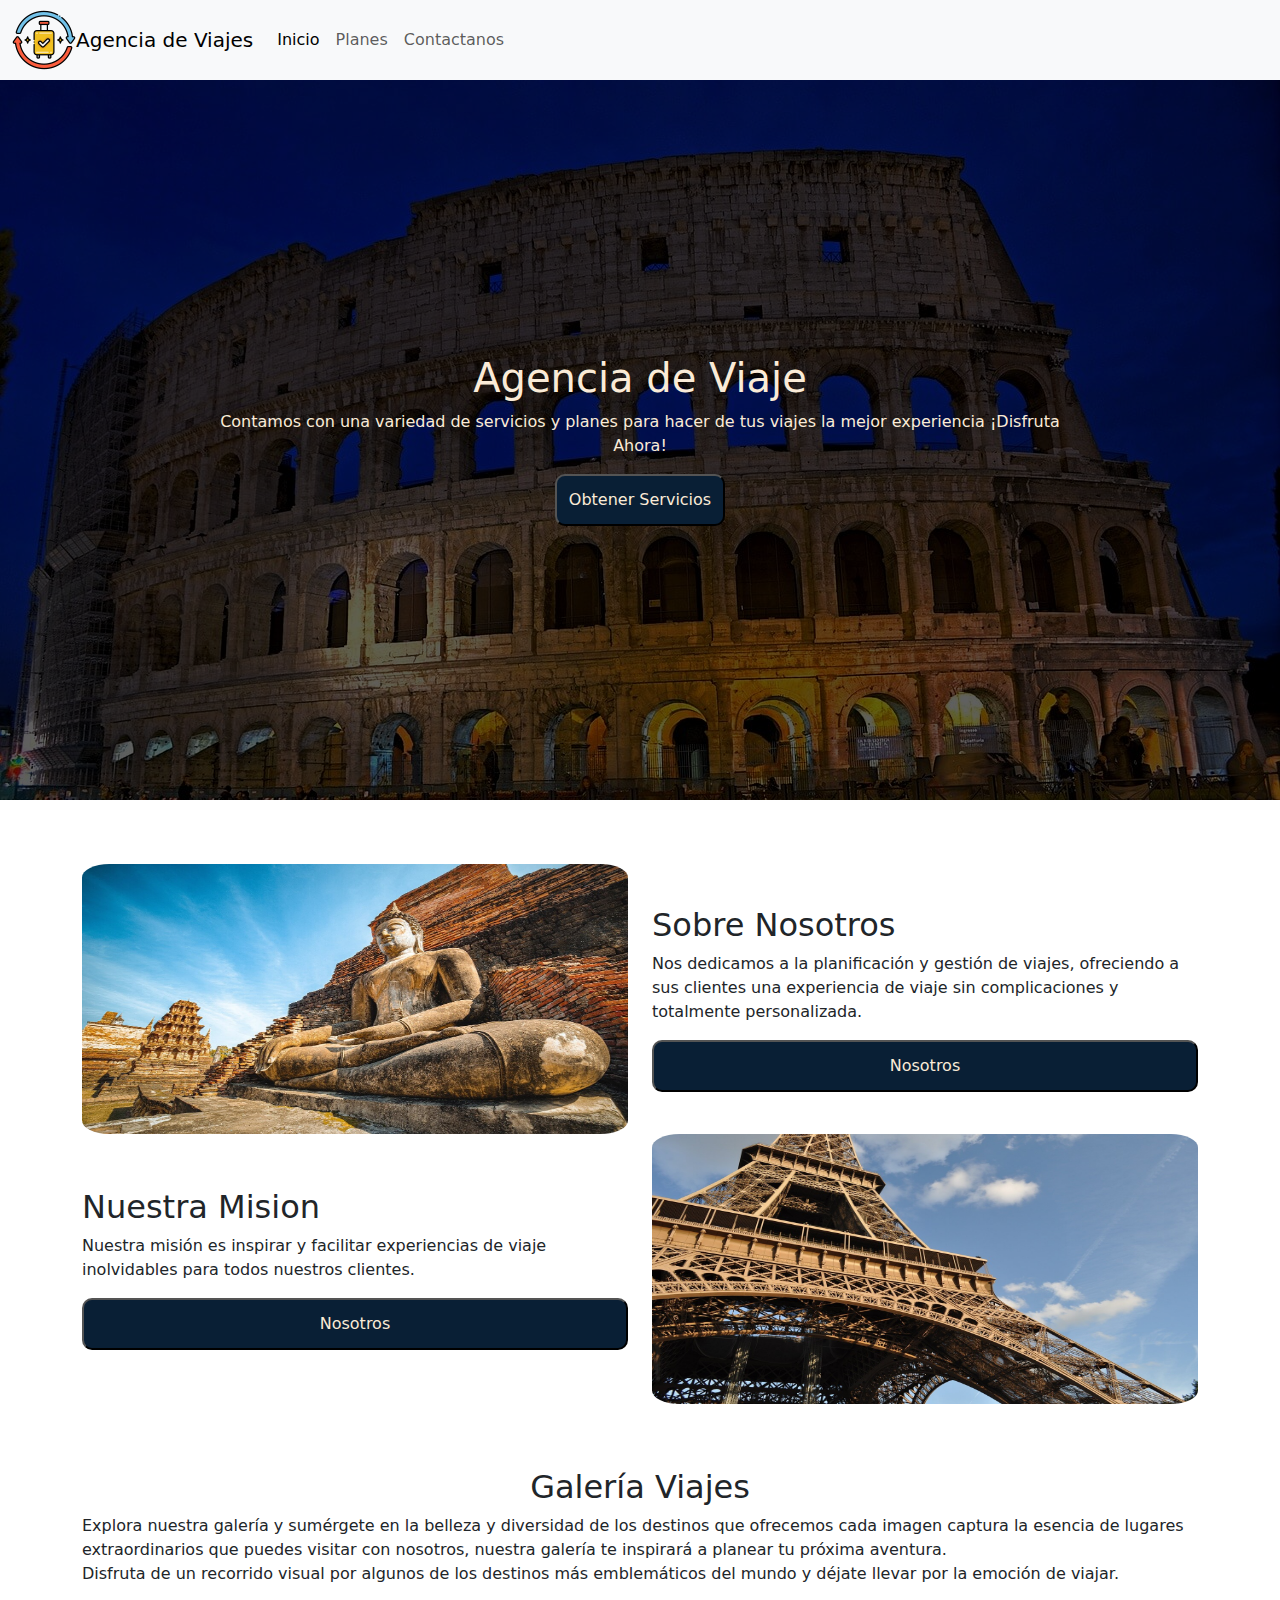
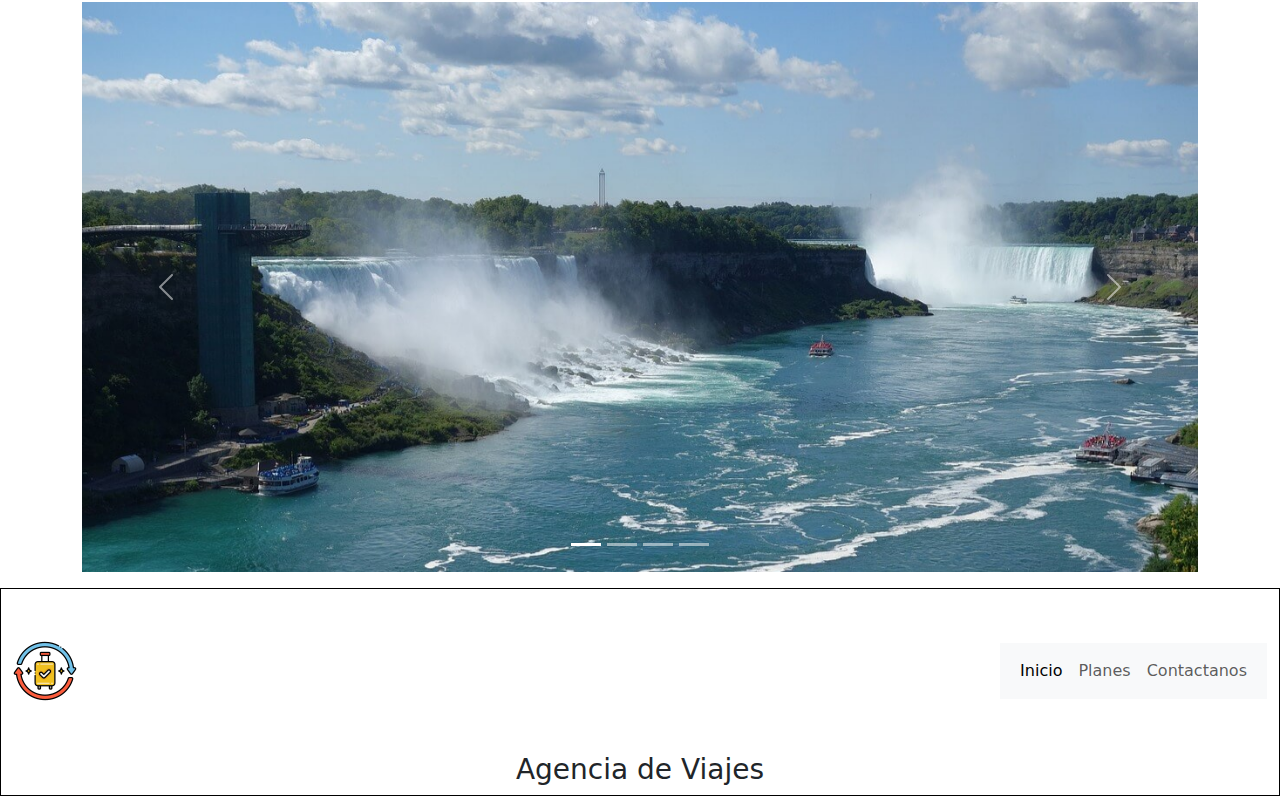
<file: index.html>
<!DOCTYPE html>
<html lang="en">
<head>
    <meta charset="UTF-8">
    <meta name="viewport" content="width=device-width, initial-scale=1.0">
    <title>Tu mejor experiencia de viaje en Agencia de Viaje</title>
    <meta name="description" content="Agencia de Viajes ofrece servicios y planes personalizados. ofrecemos a nuestros clientes una experiencia de viaje sin complicaciones y totalmente personalizada">
    <link rel="stylesheet" href="css/style-index.css">
    <link rel="shortcut icon" href="img/favicon.png" type="image/x-icon">
    <link href="https://cdn.jsdelivr.net/npm/bootstrap@5.3.3/dist/css/bootstrap.min.css" rel="stylesheet" integrity="sha384-QWTKZyjpPEjISv5WaRU9OFeRpok6YctnYmDr5pNlyT2bRjXh0JMhjY6hW+ALEwIH" crossorigin="anonymous">
</head>
<body>
    <header>
        <nav class="navbar navbar-expand-lg bg-body-tertiary">
            <div class="container-fluid">
                <img src="[data-uri]">
              <a class="navbar-brand" href="index.html">Agencia de Viajes</a>
              <button class="navbar-toggler" type="button" data-bs-toggle="collapse" data-bs-target="#navbarNavAltMarkup" aria-controls="navbarNavAltMarkup" aria-expanded="false" aria-label="Toggle navigation">
                <span class="navbar-toggler-icon"></span>
              </button>
              <div class="collapse navbar-collapse" id="navbarNavAltMarkup">
                <div class="navbar-nav">
                  <a class="nav-link active" aria-current="page" href="index.html">Inicio</a>
                  <a class="nav-link" href="planes.html">Planes</a>
                  <a class="nav-link" href="contactanos.html">Contactanos</a>
                </div>
              </div>
            </div>
          </nav>
        <div id="contenedor">
            <img src="img/colisseo-roma.jpg" alt="colisseo roma" id="banner">
            <div class="overlay"></div>
            <div class="contenido">
                <h1>Agencia de Viaje</h1>
                <p>Contamos con una variedad de servicios y planes para hacer de tus viajes la mejor experiencia ¡Disfruta Ahora!</p>
                <input type="submit" value="Obtener Servicios" class="botones">
            </div>
        </div>

    </header>
    <main>
      <div class="container">
        <div class="row justify-content-center">
          <div class="col">
            <img src="img/buda-tailandia.jpg" alt="" class="nosotros">
          </div>
          <div class="col tarjetaNosotros">
            <h2 id="nosotros">Sobre Nosotros</h2>
            <p>Nos dedicamos a la planificación y gestión de viajes, ofreciendo a sus clientes una experiencia de viaje sin complicaciones y totalmente personalizada.</p>
            <input type="submit" value="Nosotros" class="botones">
          </div>
         
        </div>
        <div class="row justify-content-center">
          <div class="col tarjetaNosotros">
            <h2>Nuestra Mision</h2>
            <p>Nuestra misión es inspirar y facilitar experiencias de viaje inolvidables para todos nuestros clientes.</p>
            <input type="submit" value="Nosotros" class="botones">
          </div>
          <div class="col">
            <img src="img/torre-eiffel-francia.jpg" alt="" class="nosotros">
          </div>
         
        </div>
      </div>
      <div class="container">
        <h2 id="galeria" class="text-center">Galería Viajes</h2>
        <p>Explora nuestra galería y sumérgete en la belleza y diversidad de los destinos que ofrecemos cada imagen captura la esencia de lugares extraordinarios que puedes visitar con nosotros, nuestra galería te inspirará a planear tu próxima aventura. <br>
           Disfruta de un recorrido visual por algunos de los destinos más emblemáticos del mundo y déjate llevar por la emoción de viajar.</p>
        <div id="carouselExampleIndicators" class="carousel slide">
          <div class="carousel-indicators">
            <button type="button" data-bs-target="#carouselExampleIndicators" data-bs-slide-to="0" class="active" aria-current="true" aria-label="Slide 1"></button>
            <button type="button" data-bs-target="#carouselExampleIndicators" data-bs-slide-to="1" aria-label="Slide 2"></button>
            <button type="button" data-bs-target="#carouselExampleIndicators" data-bs-slide-to="2" aria-label="Slide 3"></button>
            <button type="button" data-bs-target="#carouselExampleIndicators" data-bs-slide-to="3" aria-label="Slide 4"></button>
          </div>
          <div class="carousel-inner">
            <div class="carousel-item active imagenGaleria">
              <img src="img/cataratas-niagara.jpg" class="d-block w-100" alt="cataratas niagara">
            </div>
            <div class="carousel-item imagenGaleria">
              <img src="img/gran-cañon.jpg" class="d-block w-100" alt="gran cañon">
            </div>
            <div class="carousel-item imagenGaleria">
              <img src="img/muralla-china.jpg" class="d-block w-100" alt="muralla china">
            </div>
            <div class="carousel-item imagenGaleria">
              <img src="img/torre-eiffel-francia.jpg" class="d-block w-100" alt="torre eiffel">
            </div>
          </div>
          <button class="carousel-control-prev" type="button" data-bs-target="#carouselExampleIndicators" data-bs-slide="prev">
            <span class="carousel-control-prev-icon" aria-hidden="true"></span>
            <span class="visually-hidden">Previous</span>
          </button>
          <button class="carousel-control-next" type="button" data-bs-target="#carouselExampleIndicators" data-bs-slide="next">
            <span class="carousel-control-next-icon" aria-hidden="true"></span>
            <span class="visually-hidden">Next</span>
          </button>
        </div>
      </div>
    </main>
    <footer class="container-fluid mt-3">
      <div class="pie"> 
        <img src="[data-uri]">
      <nav class="navbar navbar-expand-lg bg-body-tertiary">
          <div class="container-fluid">
            <div id="navbarSupportedContent1">
              <ul class="navbar-nav me-auto mb-2 mb-lg-0">
                <a class="nav-link active" aria-current="page" href="index.html">Inicio</a>
                <a class="nav-link" href="planes.html">Planes</a>
                <a class="nav-link" href="contactanos.html">Contactanos</a>
                
              </ul>
            </div>
          </div>
        </nav>
        </div>
      <h3 class="text-center">Agencia de Viajes</h3>
  </footer>

    <script src="https://cdn.jsdelivr.net/npm/bootstrap@5.3.3/dist/js/bootstrap.bundle.min.js" integrity="sha384-YvpcrYf0tY3lHB60NNkmXc5s9fDVZLESaAA55NDzOxhy9GkcIdslK1eN7N6jIeHz" crossorigin="anonymous"></script>
</body>
</html>
</file>
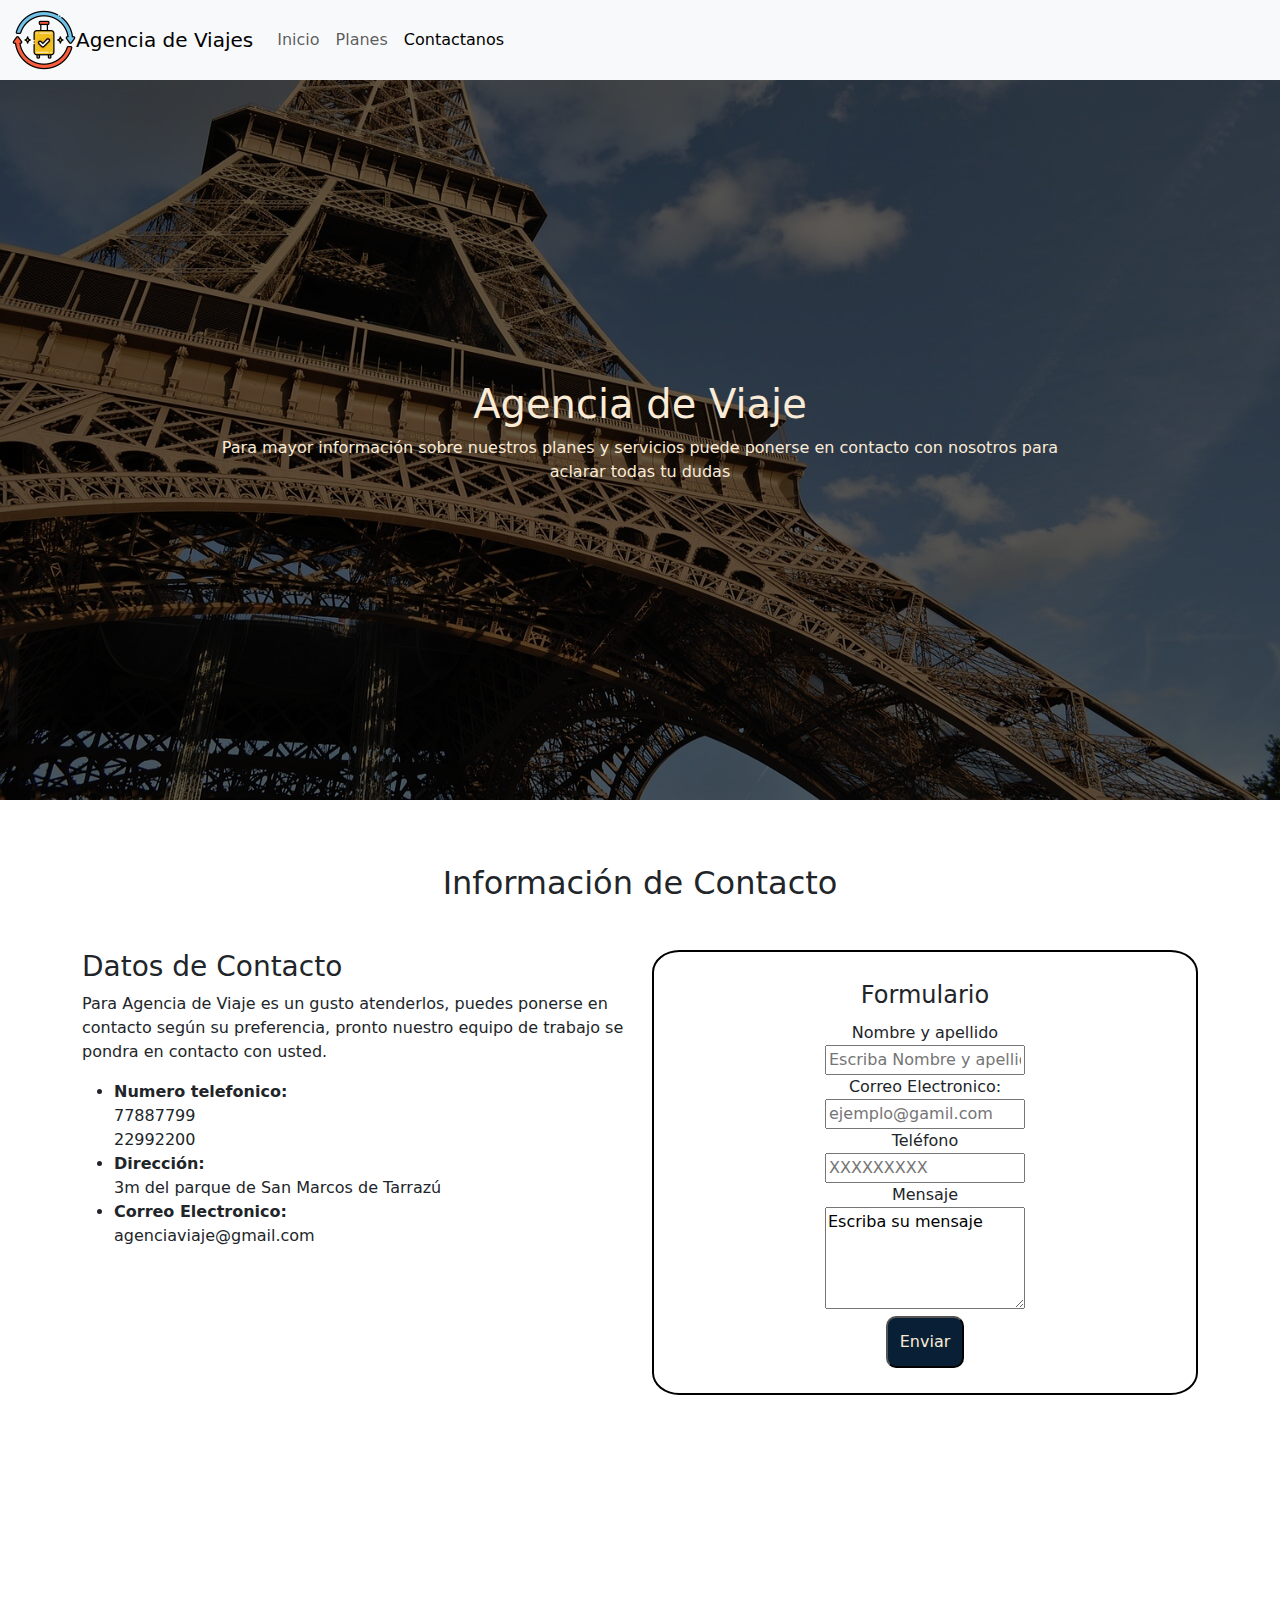
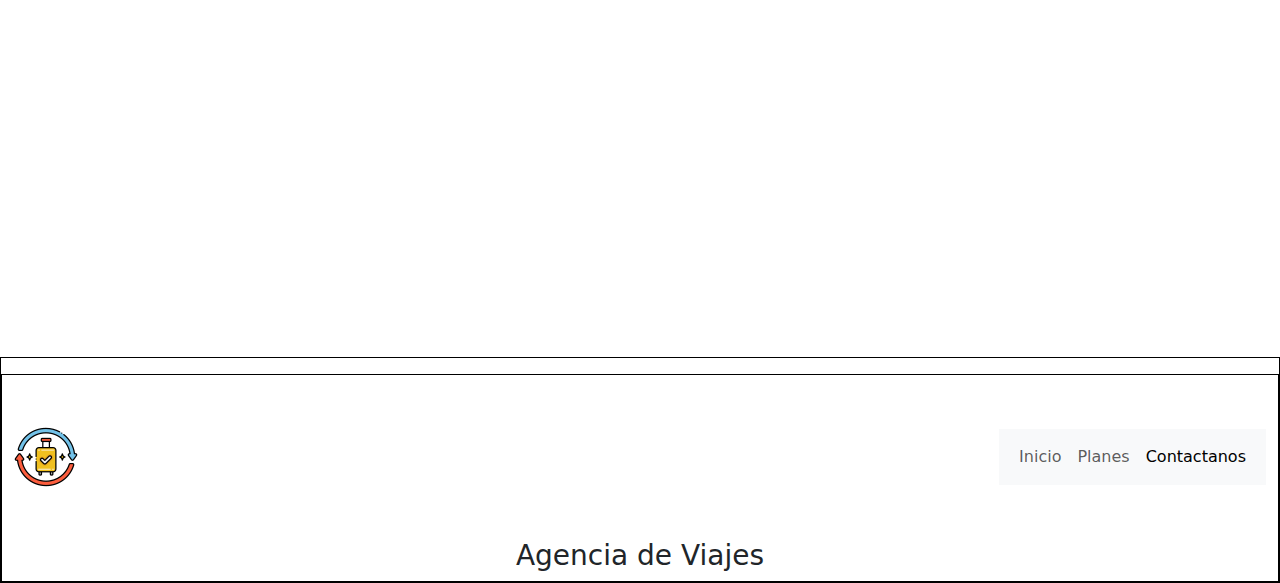
<file: contactanos.html>
<!DOCTYPE html>
<html lang="es">
<head>
    <meta charset="UTF-8">
    <meta name="viewport" content="width=device-width, initial-scale=1.0">
    <meta name="description" content="Agencia de Viajes ofrece un servicio de cliente de alta calidad, para buscar ayudat y ofrecer a nuestros clientes una experiencia de viaje sin complicaciones y totalmente personalizada">
    <title>Ponte en contacto con Agencia de Viajes</title>
    <link rel="stylesheet" href="css/style-index.css">
    <link rel="shortcut icon" href="img/favicon.png" type="image/x-icon">
    <link href="https://cdn.jsdelivr.net/npm/bootstrap@5.3.3/dist/css/bootstrap.min.css" rel="stylesheet" integrity="sha384-QWTKZyjpPEjISv5WaRU9OFeRpok6YctnYmDr5pNlyT2bRjXh0JMhjY6hW+ALEwIH" crossorigin="anonymous">

</head>
<body>
    <header>
        <nav class="navbar navbar-expand-lg bg-body-tertiary">
            <div class="container-fluid">
                <img src="[data-uri]">
              <a class="navbar-brand" href="index.html">Agencia de Viajes</a>
              <button class="navbar-toggler" type="button" data-bs-toggle="collapse" data-bs-target="#navbarNavAltMarkup" aria-controls="navbarNavAltMarkup" aria-expanded="false" aria-label="Toggle navigation">
                <span class="navbar-toggler-icon"></span>
              </button>
              <div class="collapse navbar-collapse" id="navbarNavAltMarkup">
                <div class="navbar-nav">
                  <a class="nav-link" aria-current="page" href="index.html">Inicio</a>
                  <a class="nav-link" href="planes.html">Planes</a>
                  <a class="nav-link active" href="contactanos.html">Contactanos</a>
                </div>
              </div>
            </div>
          </nav>
        <div id="contenedor">
            <img src="img/torre-eiffel-francia.jpg" alt="colisseo roma" id="banner">
            <div class="overlay"></div>
            <div class="contenido">
                <h1>Agencia de Viaje</h1>
                <p>Para mayor información sobre nuestros planes y servicios puede ponerse en contacto con nosotros para aclarar todas tu dudas</p>
            </div>
        </div>
    </header>
    <main>
        <div class="container">
            <h2 class="titulos">Información de Contacto</h2>
            <div class="row mt-5">
                
                <div class="col">
                    <h3>Datos de Contacto</h3>
                    <p>Para Agencia de Viaje es un gusto atenderlos, puedes ponerse en contacto según su preferencia, pronto nuestro equipo de trabajo se pondra en contacto con usted. </p>
                    <ul>
                        <li><b>Numero telefonico:</b> <br> 77887799 <br>22992200</li>
                        <li><b>Dirección:</b> <br> 3m del parque de San Marcos de Tarrazú</li>
                        <li><b>Correo Electronico:</b> <br> agenciaviaje@gmail.com</li>
                    </ul>
                    
                </div>
                <div class="col columna">
                    <form action="">
                        <fieldset style="width: 100%; border: 2px solid black; padding: 25px; border-radius: 5%;"> <legend>Formulario</legend>
                
                        <label for="">Nombre y apellido</label><br>
                        <input type="text" placeholder="Escriba Nombre y apellido" class="formulario"><br> 
                
                        <label for="">Correo Electronico:</label><br>
                        <input type="email" name=" Correo " placeholder="ejemplo@gamil.com" class="formulario"> <br>
            
                        <label>Teléfono</label><br>
                        <input name="telefono"  placeholder="XXXXXXXXX" class="formulario"><br>
                        
                        <label for=""> Mensaje</label><br>
                        <textarea  name="mensaje" rows="4" cols="" class="formulario">Escriba su mensaje</textarea><br>
                        
                        <input type="submit" value="Enviar" class="botones"> <br>
                    </fieldset>
                    </form>
                </div>
            </div>
            <div class="mapa ">
            <iframe src="https://www.google.com/maps/embed?pb=!1m18!1m12!1m3!1d15733.007170280956!2d-84.03254258858534!3d9.659514049717218!2m3!1f0!2f0!3f0!3m2!1i1024!2i768!4f13.1!3m3!1m2!1s0x8fa110b1f7145e59%3A0xe6f7f04dd9f086f1!2sParque%20Central%20de%20San%20Marcos!5e0!3m2!1ses-419!2scr!4v1722987241920!5m2!1ses-419!2scr" width="100%" height="450" style="border:0; border-radius: 5%; " allowfullscreen="" loading="lazy" referrerpolicy="no-referrer-when-downgrade"></iframe>
            </div>
       </div>
    </main>
    <footer>
        <footer class="container-fluid mt-3">
            <div class="pie"> 
              <img src="[data-uri]">
            <nav class="navbar navbar-expand-lg bg-body-tertiary">
                <div class="container-fluid">
                  <div id="navbarSupportedContent1">
                    <ul class="navbar-nav me-auto mb-2 mb-lg-0">
                      <a class="nav-link " aria-current="page" href="index.html">Inicio</a>
                      <a class="nav-link" href="planes.html">Planes</a>
                <a class="nav-link active" href="contactanos.html">Contactanos</a>
                      
                    </ul>
                  </div>
                </div>
              </nav>
              </div>
            <h3 class="text-center">Agencia de Viajes</h3>
        </footer>
    </footer>
    <script src="https://cdn.jsdelivr.net/npm/bootstrap@5.3.3/dist/js/bootstrap.bundle.min.js" integrity="sha384-YvpcrYf0tY3lHB60NNkmXc5s9fDVZLESaAA55NDzOxhy9GkcIdslK1eN7N6jIeHz" crossorigin="anonymous"></script>

</body>
</html>
</file>
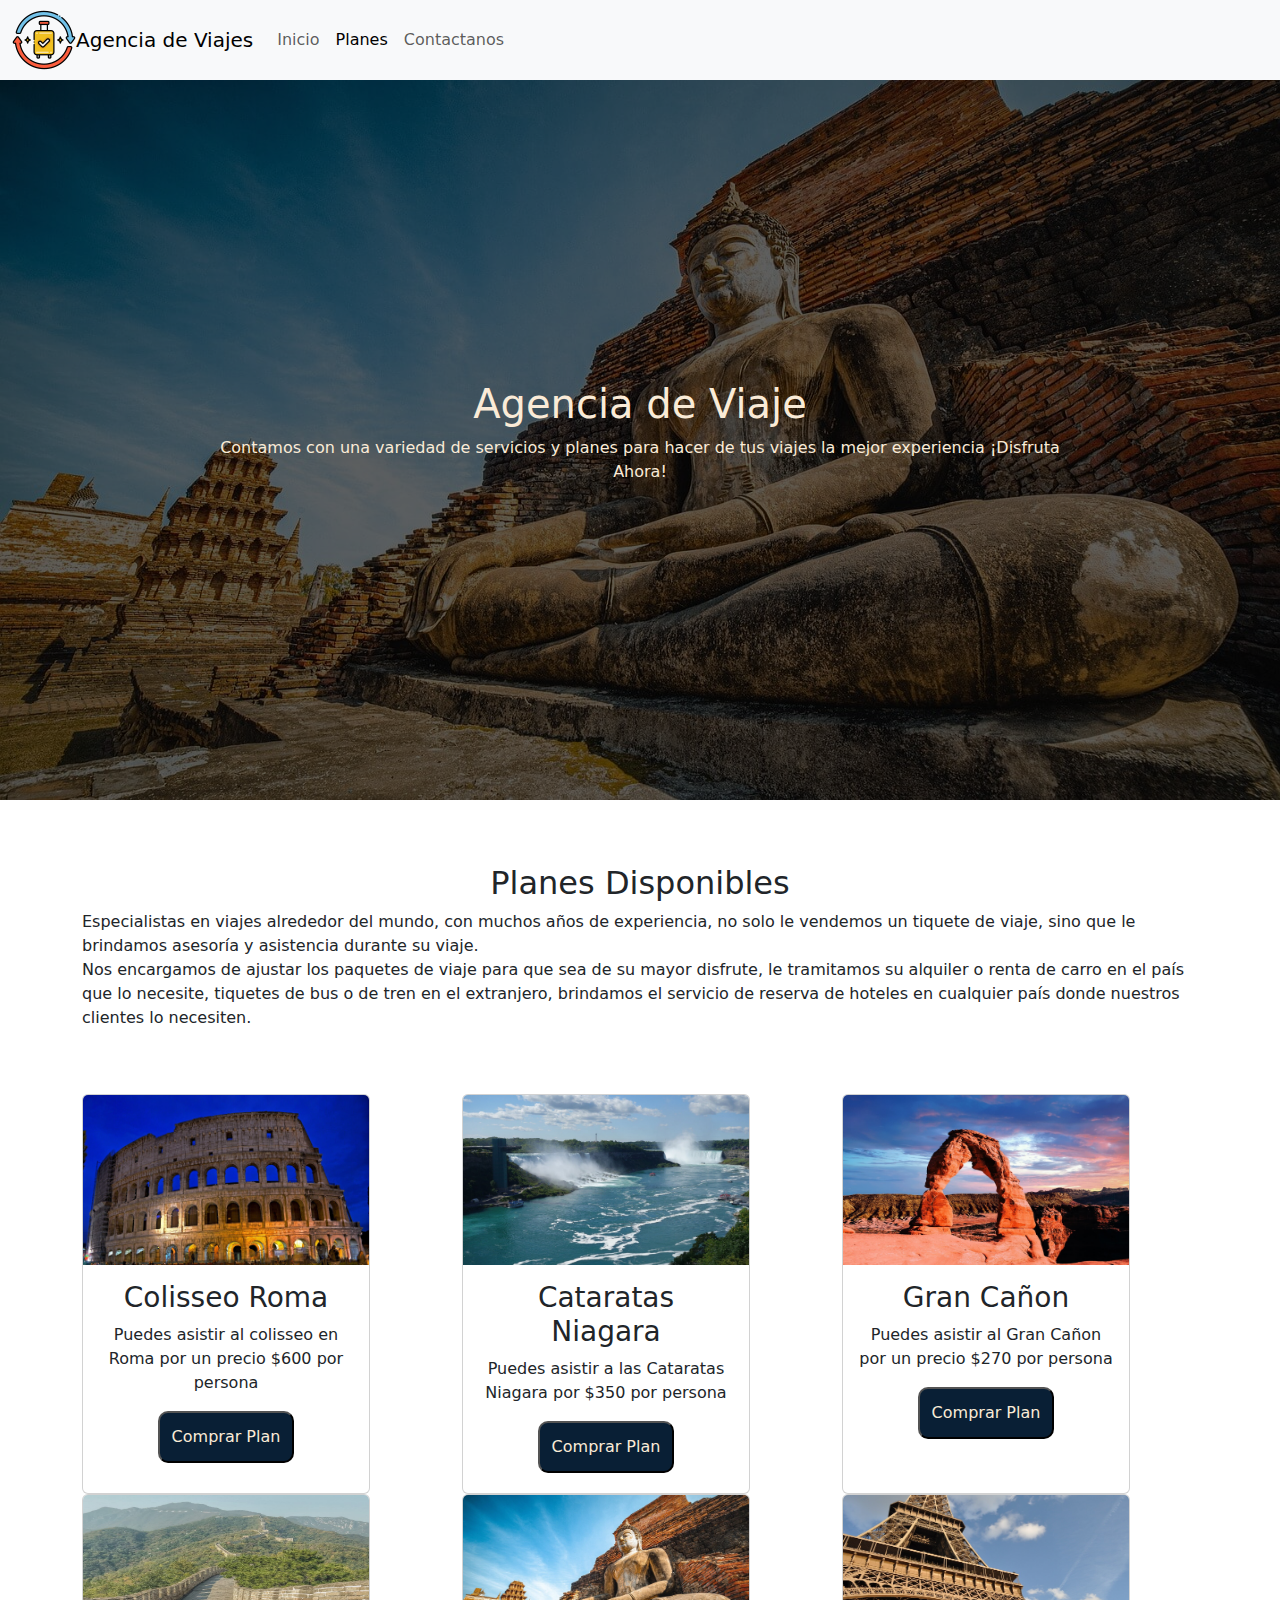
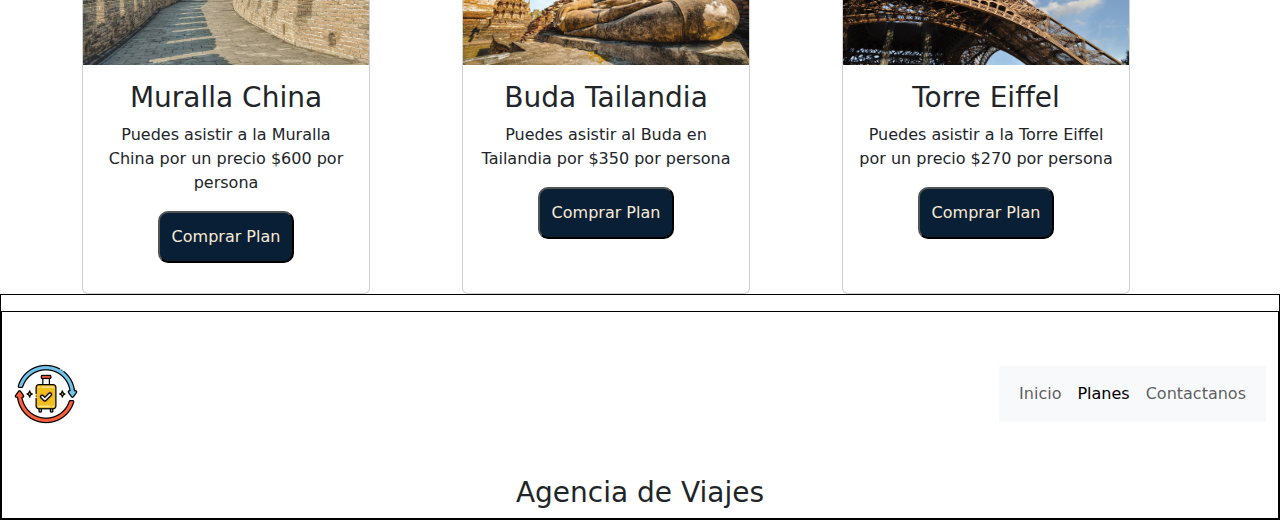
<file: planes.html>
<!DOCTYPE html>
<html lang="es">
<head>
    <meta charset="UTF-8">
    <meta name="viewport" content="width=device-width, initial-scale=1.0">
    <meta name="description" content="Agencia de Viajes ofrece servicios y planes personalizados ofreciendo a nuestros clientes una experiencia de viaje sin complicaciones y totalmente personalizada">
    <title>Variedad de Planes en Agencia de Viajes</title>
    <link rel="stylesheet" href="css/style-index.css">
    <link rel="shortcut icon" href="img/favicon.png" type="image/x-icon">
    <link href="https://cdn.jsdelivr.net/npm/bootstrap@5.3.3/dist/css/bootstrap.min.css" rel="stylesheet" integrity="sha384-QWTKZyjpPEjISv5WaRU9OFeRpok6YctnYmDr5pNlyT2bRjXh0JMhjY6hW+ALEwIH" crossorigin="anonymous">

</head>
<body>
    <header>
        <nav class="navbar navbar-expand-lg bg-body-tertiary">
            <div class="container-fluid">
                <img src="[data-uri]">
              <a class="navbar-brand" href="index.html">Agencia de Viajes</a>
              <button class="navbar-toggler" type="button" data-bs-toggle="collapse" data-bs-target="#navbarNavAltMarkup" aria-controls="navbarNavAltMarkup" aria-expanded="false" aria-label="Toggle navigation">
                <span class="navbar-toggler-icon"></span>
              </button>
              <div class="collapse navbar-collapse" id="navbarNavAltMarkup">
                <div class="navbar-nav">
                  <a class="nav-link" aria-current="page" href="index.html">Inicio</a>
                  <a class="nav-link active" href="planes.html">Planes</a>
                  <a class="nav-link" href="contactanos.html">Contactanos</a>
                </div>
              </div>
            </div>
          </nav>
        <div id="contenedor">
            <img src="img/buda-tailandia.jpg" alt="colisseo roma" id="banner">
            <div class="overlay"></div>
            <div class="contenido">
                <h1>Agencia de Viaje</h1>
                <p>Contamos con una variedad de servicios y planes para hacer de tus viajes la mejor experiencia ¡Disfruta Ahora!</p>
            </div>
        </div>
    </header>
    <main>
        <div class="container">
            <h2 class="titulos">Planes Disponibles</h2>
        <p>Especialistas en viajes alrededor del mundo, con muchos años de experiencia, no solo le vendemos un tiquete de viaje, sino que le brindamos asesoría y asistencia durante su viaje. 
        <br>Nos encargamos de ajustar los paquetes de viaje para que sea de su mayor disfrute, le tramitamos su alquiler o renta de carro en el país que lo necesite, tiquetes de bus o de tren en el extranjero, brindamos el servicio de reserva de hoteles en cualquier país donde nuestros clientes lo necesiten.</p> 
        </div> 
        <div class="container text-center">
            <div class="row align-items-center">
              <div class="col">
                <div class="card " style="width: 18rem; height: 400px; ">
                    <img src="img/colisseo-roma.jpg" class="card-img-top tarjetas" alt="colisseo roma">
                    <div class="card-body">
                        <h3>Colisseo Roma</h3>
                      <p class="card-text">Puedes asistir al colisseo en Roma por un precio $600 por persona</p>
                      <input type="submit" value="Comprar Plan" class="botones">
                    </div>
                </div>
              </div>
              <div class="col">
                <div class="card " style="width: 18rem; height: 400px; ">
                    <img src="img/cataratas-niagara.jpg" class="card-img-top tarjetas" alt="cataratas del niagara">
                    <div class="card-body">
                        <h3>Cataratas Niagara</h3>
                      <p class="card-text">Puedes asistir a las Cataratas Niagara por $350 por persona</p>
                      <input type="submit" value="Comprar Plan" class="botones">
                    </div>
                </div>
              </div>
              <div class="col">
                <div class="card " style="width: 18rem; height: 400px; ">
                    <img src="img/gran-cañon.jpg" class="card-img-top tarjetas" alt="gran gran-cañon">
                    <div class="card-body">
                        <h3>Gran Cañon</h3>
                      <p class="card-text">Puedes asistir al Gran Cañon por un precio $270 por persona</p>
                      <input type="submit" value="Comprar Plan" class="botones">
                    </div>
                </div>
              </div>
            </div>
            <div class="row ">
                <div class="col">
                  <div class="card " style="width: 18rem; height: 400px;">
                      <img src="img/muralla-china.jpg" class="card-img-top tarjetas" alt="muralla china">
                      <div class="card-body">
                          <h3>Muralla China</h3>
                        <p class="card-text">Puedes asistir a la Muralla China por un precio $600 por persona</p>
                        <input type="submit" value="Comprar Plan" class="botones">
                      </div>
                  </div>
                </div>
                <div class="col">
                  <div class="card " style="width: 18rem; height: 400px;">
                      <img src="img/buda-tailandia.jpg" class="card-img-top tarjetas" alt="buda en tailandia">
                      <div class="card-body">
                          <h3>Buda Tailandia</h3>
                        <p class="card-text">Puedes asistir al Buda en Tailandia por $350 por persona</p>
                        <input type="submit" value="Comprar Plan" class="botones">
                      </div>
                  </div>
                </div>
                <div class="col">
                  <div class="card " style="width: 18rem; height: 400px;">
                      <img src="img/torre-eiffel-francia.jpg" class="card-img-top tarjetas" alt="torre eiffel">
                      <div class="card-body">
                          <h3>Torre Eiffel</h3>
                        <p class="card-text">Puedes asistir a la Torre Eiffel por un precio $270 por persona</p>
                        <input type="submit" value="Comprar Plan" class="botones">
                      </div>
                  </div>
                </div>
              </div>
          </div>

    </main>
    <footer>
        <footer class="container-fluid mt-3">
            <div class="pie"> 
              <img src="[data-uri]">
            <nav class="navbar navbar-expand-lg bg-body-tertiary">
                <div class="container-fluid">
                  <div id="navbarSupportedContent1">
                    <ul class="navbar-nav me-auto mb-2 mb-lg-0">
                      <a class="nav-link" aria-current="page" href="index.html">Inicio</a>
                      <a class="nav-link active" href="planes.html">Planes</a>
                <a class="nav-link" href="contactanos.html">Contactanos</a>
                      
                    </ul>
                  </div>
                </div>
              </nav>
              </div>
            <h3 class="text-center">Agencia de Viajes</h3>
        </footer>
    </footer>
    <script src="https://cdn.jsdelivr.net/npm/bootstrap@5.3.3/dist/js/bootstrap.bundle.min.js" integrity="sha384-YvpcrYf0tY3lHB60NNkmXc5s9fDVZLESaAA55NDzOxhy9GkcIdslK1eN7N6jIeHz" crossorigin="anonymous"></script>

</body>
</html>
</file>
<file: css/style-index.css>
#contenedor {
    position: relative;
    text-align: center;
    max-width: 100%;
}
#banner {
    display: block;
    width: 100%;
    height:80vh;
    background-color: black;
}
.contenido {
    position: absolute;
    top: 50%;
    left: 50%;
    transform: translate(-50%,-50%);
    color: antiquewhite;
    text-align: center;
    width: 70%;
}
.overlay {
    position: absolute;
    top: 0;
    left: 0;
    width: 100%;
    height: 100%;
    background-color: rgba(0, 0, 0, 0.623);
}
.botones{
    background-color: rgb(9, 31, 53);
    color: antiquewhite;
    border-radius: 10px;
    padding: 12px;
}
.container{
    margin-top: 5%;
}
.titulos{
    text-align: center;
}
.nosotros{
    width: 100%;
    border-radius: 5%;
    height: 270px;
}
.tarjetaNosotros{
    display: flex;
    flex-direction: column;
    justify-content: center;

}

.imagenGaleria{
    width: 100%;
    height: 570px;
   
}
footer{
    
    border: black 1px solid;
}
.pie{
    display: flex;
    justify-content: space-between;
    align-items: center;
    margin-top: 50px;
    margin-bottom: 50px;
}
.tarjetas{
    width: 100%;
    height: 170px;
}
.formulario{
    width: 200px;
}
form{
    text-align: center;
}

.mapa{
    display: flex;
    align-items: center;
    justify-content: center;
    margin: 5% 0% 5% 0%;
}
</file>
